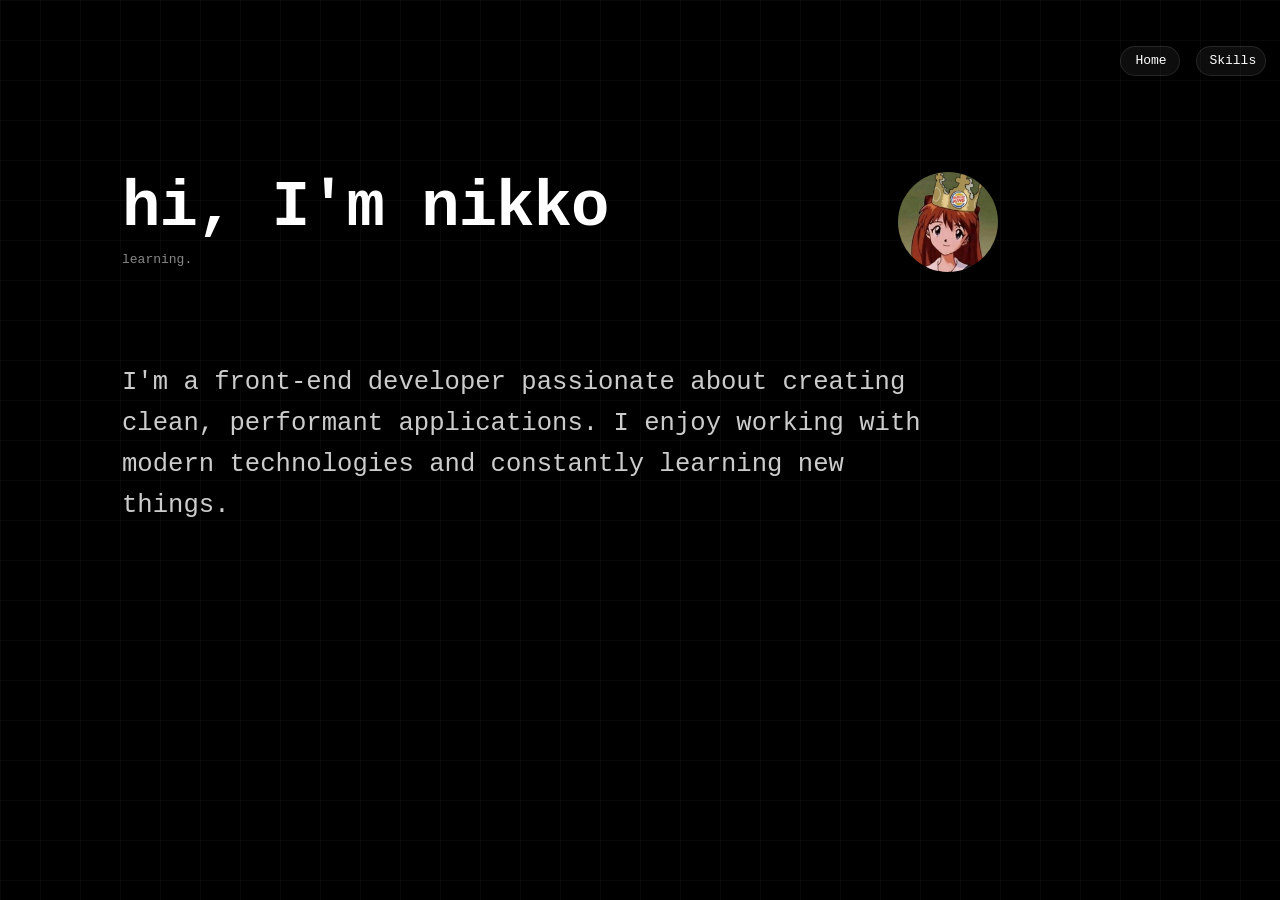
<file: index.html>
<!DOCTYPE html>
<html lang="en">
<head>
  <meta charset="UTF-8">
  <meta name="viewport" content="width=device-width, initial-scale=1.0">
  <title>getrich</title>
  <link rel="stylesheet" href="style.css">
</head>
<body>

<main>

  <div class="row">

    <section class="hometab">
     <a href="index.html" >
      <span>Home</span>
     </a>
    </section>

    <section class="skillstab">
     <a href="skills.html" >
      <span>Skills</span>
     </a>
    </section>

    <section class="projectstab">
     <a href="projects.html" >
        <span>Projects</span>
     </a>
    </section>

    <section class="contact">
     <a href="https://discord.com/users/1435197974258122874" target="_blank"class="discord">
      <span>Contact</span>
     </a>
    </section>
  </div>

  <!-- HERO -->
  <section class="hero">
    <div class="hero-text">
      <h1 id="name">hi, I'm nikko</h1>
      <p class="subtitle">learning.</p>

      <div class="icons">
        <span></span>
        <span></span>
        <span></span>
      </div>
    </div>

    <img src="Asuka.jpg" alt="profile" class="avatar">
  </section>

  <!-- ABOUT BIG TEXT -->
  <section class="about">
    <p>
      I'm a front-end developer passionate about creating clean, performant applications.
      I enjoy working with modern technologies and constantly learning new things.
    </p>
  </section>

</main>

</body>
</html>
</file>
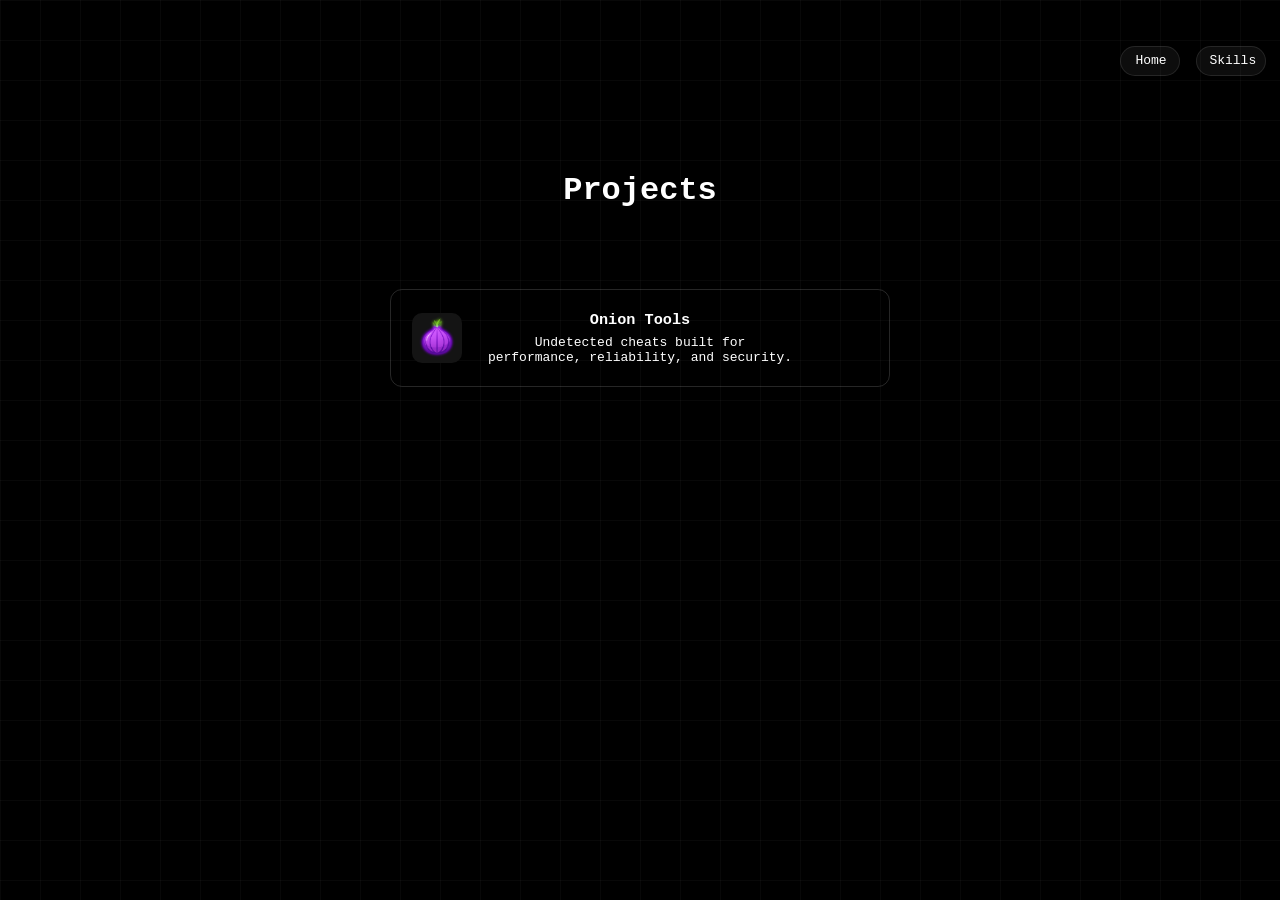
<file: projects.html>
<!DOCTYPE html>
<html lang="en">
<head>
  <meta charset="UTF-8">
  <meta name="viewport" content="width=device-width, initial-scale=1.0">
  <title>getrich</title>
  <link rel="stylesheet" href="style.css">
</head>
<body>

<main>

  <div class="row">

    <section class="hometab">
     <a href="index.html" >
      <span>Home</span>
     </a>
    </section>

    <section class="skillstab">
     <a href="skills.html" >
      <span>Skills</span>
     </a>
    </section>

    <section class="projectstab">
     <a href="projects.html" >
        <span>Projects</span>
     </a>
    </section>

    <section class="contact">
     <a href="https://discord.com/users/1435197974258122874" class="discord">
      <span>Contact</span>
     </a>
    </section>
  </div>

<section class="Projects">

  <h2>Projects</h2>

  <section class="Project1">

    <img src="Onion.png" class="Onion">

    <div class="text">
      <h3>Onion Tools</h3>
      <p>
        Undetected cheats built for <br>
        performance, reliability, and security.
      </p>
    </div>

  </section>

</section>

</main>

</body>
</html>
</file>
<file: style.css>
* {
  margin: 0;
  padding: 0;
  box-sizing: border-box;
}

/* BODY */
body {
  background: #000;
  color: #fff;
  font-family: monospace;

  display: flex;
  justify-content: center;

  /* GRID BACKGROUND */
  background-image: 
    linear-gradient(rgba(255,255,255,0.03) 1px, transparent 1px),
    linear-gradient(90deg, rgba(255,255,255,0.03) 1px, transparent 1px);

  background-size: 40px 40px;
}

/* MAIN */
main {
  width: 100%;
  max-width: 1100px;
  padding: 6rem 2rem;
}

/* HERO */
.hero {
  position: relative;
  margin-bottom: 6rem;
}

.hero-text {
  text-align: left;
}

h1 {
  font-size: 4rem;
  letter-spacing: -1px;
}

.subtitle {
  color: #888;
  margin-top: 0.5rem;
}

/* IMAGE */
.avatar {
  position: absolute;
  right: 10rem;
  top: 0;

  width: 100px;
  height: 100px;
  border-radius: 50%;
  object-fit: cover;
}

/* ABOUT */
.about p {
  font-size: 1.6rem;
  line-height: 1.6;
  color: #ccc;
  max-width: 800px;
}

/* SECTIONS */
section {
  margin-bottom: 6rem;
}

h2 {
  margin-bottom: 0.5rem;
}

/* SKILLS */
.skills {
  gap: 0.6rem;
  justify-content: center;
  display: flex;
}

.skills-title {
  text-align: center;
  font-size: 2rem;
}

.skill {
  display: flex;
  align-items: center;
  gap: 0.4rem;
  padding: 0.4rem 0.8rem;
  border-radius: 999px;
  background: rgba(255,255,255,0.05);
  border: 1px solid rgba(255,255,255,0.1);
  font-size: 1.2rem;
  transition: all 0.3s ease;
  text-align: center;
  margin-top: 4rem;
  width: 8rem;
  height: 4rem;
  justify-content: center;

}

.lua {
  width: 22px;
  height: 22px;
}

.skill img {
  width: 20px;
  height: 20px;
  transition: all 0.3s ease;
}

.skill:hover {
  transform: translateY(-4px) scale(1.05);
  background: rgba(255,255,255,0.1);
  border: 1px solid rgba(255,255,255,0.3);
}

.skill:hover img {
  transform: scale(1.2);
}

.Projects {
  text-align: center;
}

.Projects h2 {
  margin-bottom: 5rem;
  text-align: center;
  font-size: 2rem;
}

.Project1 {
  position: relative;

  display: flex;
  justify-content: center;
  align-items: center;

  border: 1px solid rgba(255,255,255,0.15);
  border-radius: 12px;

  max-width: 500px;
  padding: 1.3rem;
  margin-top: 1rem;

  margin-left: auto;
  margin-right: auto;

  transition: all 0.3s ease;
}

.Onion {
  position: absolute;
  left: 1.3rem;

  width: 50px;
  height: 50px;
  border-radius: 10px;
}

.text {
  text-align: center;
  max-width: 500px;

  display: flex;
  flex-direction: column;
  gap: 0.4rem;
}

.text h3,
.text p {
  margin: 0;
}

.Project1:hover {
  transform: translateY(-4px) scale(1.05);
  background: rgba(255,255,255,0.1);
  border: 1px solid rgba(255,255,255,0.3);
}

/* CONTACT */
.contact {
  text-align: left;
}

.contact-links {
  margin-top: 1rem;
  display: flex;
  gap: 0.6rem;
}

/* CONTACT BUTTON (same as skill) */
.contact {
  border: 1px solid rgba(255,255,255,0.1);
  border-radius: 999px;
  padding: 0.4rem 0.4rem;
  width: 80px;
  background: rgba(255,255,255,0.05);
  transition: all 0.3s ease;
}

.discord {
  color: white;
  text-decoration: none;
  margin-left: 7px;
}

.contact:hover {
  transform: translateY(-4px) scale(1.05);
  background: rgba(255,255,255,0.1);
  box-shadow: 0 0 10px rgba(255,255,255,0.5),
              0 0 20px rgba(255,255,255,0.3);
}

.skillstab a{
  color: inherit;
  text-decoration: none;
  margin-left: 6px;
  transition: all 0.3s ease;
}

.skillstab {
  border: 1px solid rgba(255,255,255,0.1);
  border-radius: 999px;
  padding: 0.4rem 0.4rem;
  width: 70px;
  background: rgba(255,255,255,0.05);
  transition: all 0.3s ease;
}

.skillstab:hover {
  transform: translateY(-4px) scale(1.05);
  background: rgba(255,255,255,0.1);
  box-shadow: 0 0 10px rgba(255,255,255,0.5),
              0 0 20px rgba(255,255,255,0.3);
}


.projectstab a{
  color: white;
  text-decoration: none;
  margin-left: 5px;

}

.projectstab{
  border: 1px solid rgba(255,255,255,0.1);
  border-radius: 999px;
  padding: 0.4rem 0.4rem;
  width: 80px;
  background: rgba(255,255,255,0.05);
  transition: all 0.3s ease;
}

.row {
  display: flex;        
  gap: 1rem;            
  align-items: flex-start; 
  justify-content: flex-end;
  margin-right: -300px;
  margin-top: -50px;
}

.projectstab:hover {
  transform: translateY(-4px) scale(1.05);
  background: rgba(255,255,255,0.1);
  box-shadow: 0 0 10px rgba(255,255,255,0.5),
              0 0 20px rgba(255,255,255,0.3);
}

.hometab{
  border: 1px solid rgba(255,255,255,0.1);
  border-radius: 999px;
  padding: 0.4rem 0.4rem;
  width: 60px;
  background: rgba(255,255,255,0.05);
  transition: all 0.3s ease;
}

.hometab:hover {
  transform: translateY(-4px) scale(1.05);
  background: rgba(255,255,255,0.1);
  box-shadow: 0 0 10px rgba(255,255,255,0.5),
              0 0 20px rgba(255,255,255,0.3);
}

.hometab a{
  color: white;
  text-decoration: none;
  margin-left: 8px;
}
</file>
